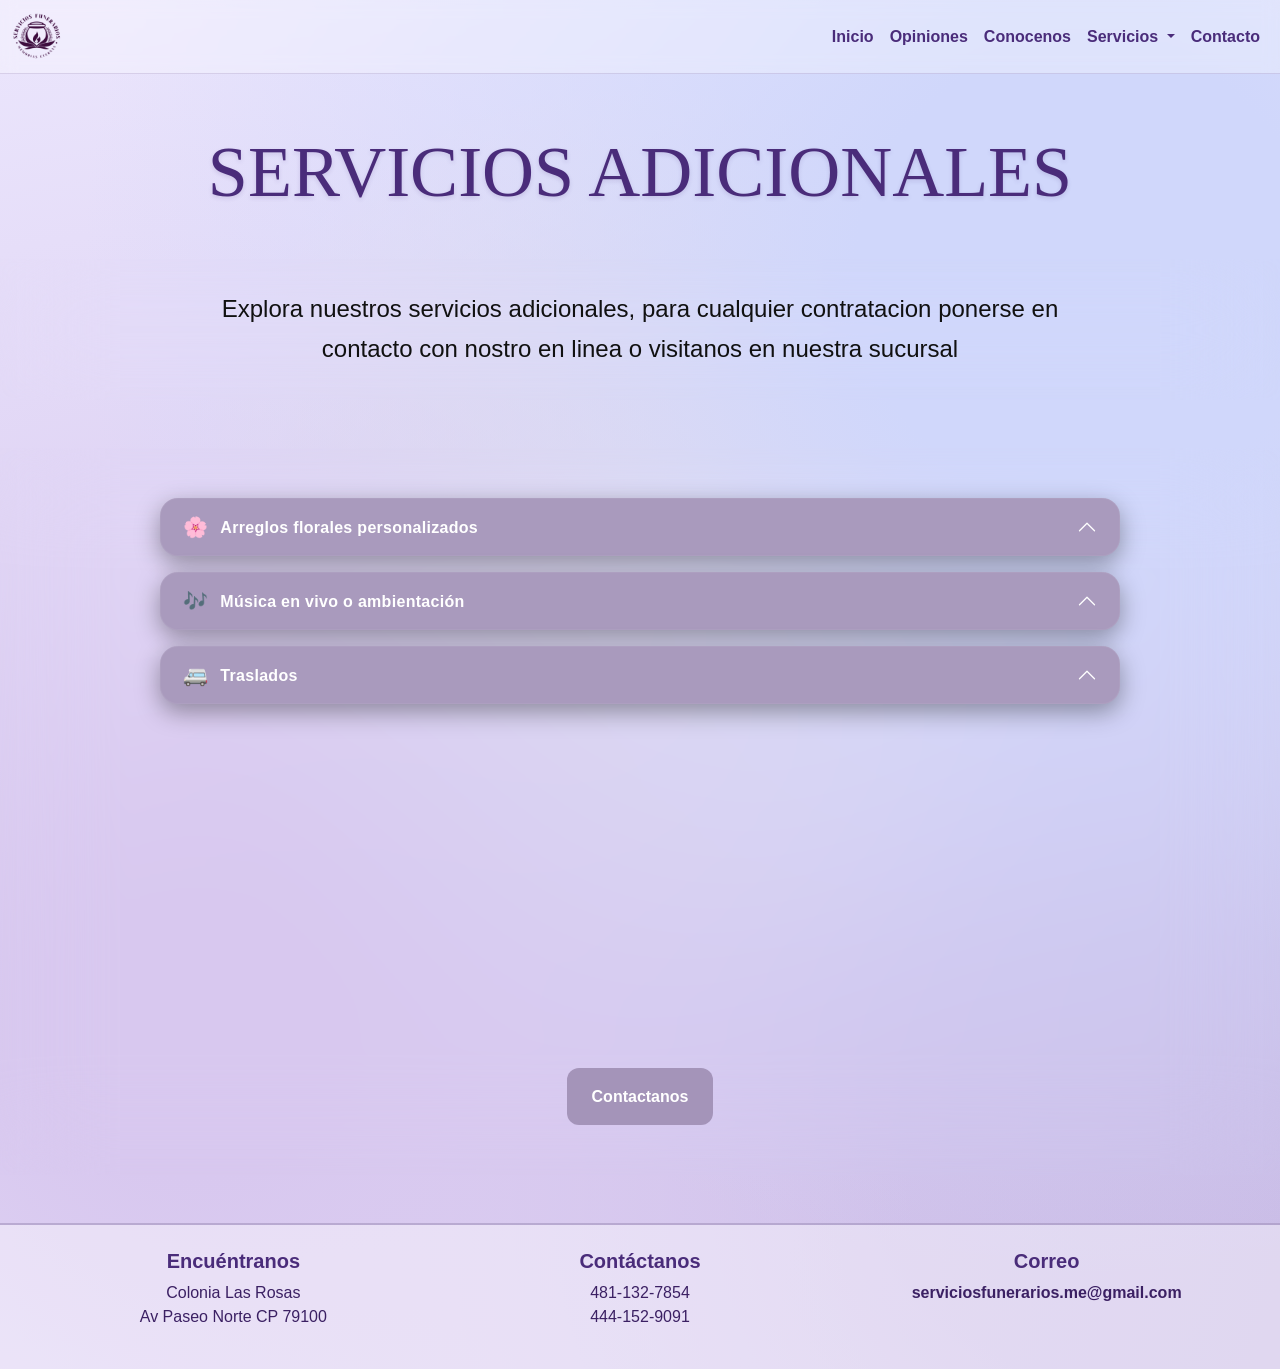
<file: pages/extras/extras.html>
<!doctype html>
<html lang="es">
  <head>
    <meta charset="UTF-8" />
    <meta name="viewport" content="width=device-width, initial-scale=1.0" />
    <link
      href="https://cdn.jsdelivr.net/npm/bootstrap@5.3.8/dist/css/bootstrap.min.css"
      rel="stylesheet"
      integrity="sha384-sRIl4kxILFvY47J16cr9ZwB07vP4J8+LH7qKQnuqkuIAvNWLzeN8tE5YBujZqJLB"
      crossorigin="anonymous"
    />
    <link
      href="https://cdn.jsdelivr.net/npm/bootstrap-icons/font/bootstrap-icons.css"
      rel="stylesheet"
    />
    <link rel="stylesheet" href="../../shared/estilos.css" />
    <link rel="stylesheet" href="extras.css" />
    <title>SF ME</title>
  </head>
  <body>
    <nav class="navbar navbar-expand-lg text-white navbar-dark sticky-top">
      <div class="container-fluid">
        <a class="navbar-brand logo" href="../../index.html"
          ><img src="../../assets/img/logotipo.svg" alt="Logotipo"
        /></a>

        <button
          class="navbar-toggler"
          type="button"
          data-bs-toggle="collapse"
          data-bs-target="#navbarSupportedContent"
          aria-controls="navbarSupportedContent"
          aria-expanded="false"
          aria-label="Toggle navigation"
        >
          <span class="navbar-toggler-icon"></span>
        </button>

        <div
          class="collapse navbar-collapse justify-content-end"
          id="navbarSupportedContent"
        >
          <ul class="navbar-nav mb-2 mb-lg-0">
            <li class="nav-item">
              <a class="nav-link" href="../../index.html">Inicio</a>
            </li>
            <li class="nav-item">
              <a class="nav-link" href="../opiniones/opiniones.html"
                >Opiniones</a
              >
            </li>
            <li class="nav-item">
              <a class="nav-link" href="../conocenos/conocenos.html"
                >Conocenos</a
              >
            </li>
            <li class="nav-item dropdown">
              <a
                class="nav-link dropdown-toggle"
                href="#"
                role="button"
                data-bs-toggle="dropdown"
                aria-expanded="false"
              >
                Servicios
              </a>
              <ul class="dropdown-menu dropdown-menu-end cont-sub">
                <li>
                  <a
                    class="dropdown-item sub-s"
                    href="../paquetes_funerarios/paquetes-funerarios.html"
                    >Paquetes</a
                  >
                </li>
                <li>
                  <a
                    class="dropdown-item sub-s"
                    href="../planeacion/planeacion.html"
                    >Planeacion</a
                  >
                </li>
                <li>
                  <a class="dropdown-item sub-s" href="../urnas/urnas.html"
                    >Urnas</a
                  >
                </li>
                <li>
                  <a class="dropdown-item sub-s" href="../ataudes/ataudes.html"
                    >Ataudes</a
                  >
                </li>
                <li>
                  <a class="dropdown-item sub-s" href="../extras/extras.html"
                    >Extras</a
                  >
                </li>
              </ul>
            </li>
            <li class="nav-item">
              <a class="nav-link" href="../contacto/contacto.html">Contacto</a>
            </li>
          </ul>
        </div>
      </div>
    </nav>

    <header>
      <h1 class="titulos text-center">Servicios adicionales</h1>
    </header>

    <section>
      <div class="frase">
        <p>
          Explora nuestros servicios adicionales, para cualquier contratacion
          ponerse en contacto con nostro en linea o visitanos en nuestra
          sucursal
        </p>
      </div>
    </section>

    <section class="extras my-5">
      <div class="accordion" id="extrasAccordion">
        <div class="accordion-item">
          <h2 class="accordion-header" id="headingFlowers">
            <button
              class="accordion-button"
              type="button"
              data-bs-toggle="collapse"
              data-bs-target="#extraFlowers"
              aria-expanded="true"
              aria-controls="extraFlowers"
            >
              <span class="acc-icon">🌸</span>
              <span class="acc-title">Arreglos florales personalizados</span>
            </button>
          </h2>
          <div
            id="extraFlowers"
            class="accordion-collapse collapse"
            aria-labelledby="headingFlowers"
          >
            <div class="accordion-body">
              <p>
                Ofrecemos arreglos sencillos, estándar o personalizados según el
                paquete y preferencias de la familia. Colores y estilos a
                elección.
              </p>
              <div class="imagenes-extras">
                <img
                  src="../../assets/img/flores/arreglo1.png"
                  alt="Arreglo floral"
                />
                <img
                  src="../../assets/img/flores/arreglo2.png"
                  alt="Arreglo floral"
                />
                <img
                  src="../../assets/img/flores/arreglo3.png"
                  alt="Arreglo floral"
                />
              </div>
            </div>
          </div>
        </div>

        <div class="accordion-item">
          <h2 class="accordion-header" id="headingMusic">
            <button
              class="accordion-button"
              type="button"
              data-bs-toggle="collapse"
              data-bs-target="#extraMusic"
              aria-expanded="false"
              aria-controls="extraMusic"
            >
              <span class="acc-icon">🎶</span>
              <span class="acc-title">Música en vivo o ambientación</span>
            </button>
          </h2>
          <div
            id="extraMusic"
            class="accordion-collapse collapse"
            aria-labelledby="headingMusic"
          >
            <div class="accordion-body">
              <p>
                Servicio opcional de música en vivo (coro/solista) o
                ambientación sonora discreta durante la ceremonia.
              </p>
              <div class="imagenes-extras">
                <img src="../../assets/img/musica/musica1.png" alt="Musicos " />
                <img src="../../assets/img/musica/musica2.png" alt="Musicos" />
              </div>
            </div>
          </div>
        </div>

        <div class="accordion-item">
          <h2 class="accordion-header" id="headingTransport">
            <button
              class="accordion-button"
              type="button"
              data-bs-toggle="collapse"
              data-bs-target="#extraTransport"
              aria-expanded="false"
              aria-controls="extraTransport"
            >
              <span class="acc-icon">🚐</span>
              <span class="acc-title">Traslados</span>
            </button>
          </h2>
          <div
            id="extraTransport"
            class="accordion-collapse collapse"
            aria-labelledby="headingTransport"
          >
            <div class="accordion-body">
              <p>
                Servicio de transporte extra para familiares o traslados
                especiales fuera de lo incluido en el paquete contratado.
              </p>
              <div class="imagenes-extras">
                <img
                  src="../../assets/img/traslados/traslado1.png"
                  alt="Carrosa Funeraria Clasica"
                />
                <img
                  src="../../assets/img/traslados/traslado2.png"
                  alt="Carrosa Funeraria moderna"
                />
              </div>
            </div>
          </div>
        </div>
      </div>
      <div class="btn-contratar">
        <a href="../contacto/contacto.html" class="btn-contacto">
          Contactanos
        </a>
      </div>
    </section>

    <footer class="text-white py-4">
      <div class="container-fluid">
        <div class="row text-center">
          <div class="col-12 col-md-4 mb-3">
            <h5 class="fw-bold">Encuéntranos</h5>
            <p>Colonia Las Rosas<br />Av Paseo Norte CP 79100</p>
          </div>
          <div class="col-12 col-md-4 mb-3">
            <h5 class="fw-bold">Contáctanos</h5>
            <p>481-132-7854<br />444-152-9091</p>
          </div>
          <div class="col-12 col-md-4 mb-3">
            <h5 class="fw-bold">Correo</h5>
            <p><strong>serviciosfunerarios.me@gmail.com</strong></p>
          </div>
        </div>
      </div>
    </footer>

    <script src="../../shared/script.js"></script>
    <script
      src="https://cdn.jsdelivr.net/npm/bootstrap@5.3.8/dist/js/bootstrap.bundle.min.js"
      integrity="sha384-FKyoEForCGlyvwx9Hj09JcYn3nv7wiPVlz7YYwJrWVcXK/BmnVDxM+D2scQbITxI"
      crossorigin="anonymous"
    ></script>
  </body>
</html>
</file>
<file: shared/estilos.css>
header {
  margin-top: 20px;
  padding: 35px;
  display: flex;
  justify-content: center;
  align-items: center;
}

.titulos {
  font-family: "h1";
  color: #4a2c7a; /* Violeta obscuro de la imagen (mucha fuerza visual) */
  text-transform: uppercase;
  font-size: 4.5rem;
  text-shadow: 0 2px 4px rgba(74, 44, 122, 0.15);
}

/* Menu */
.navbar {
  border-bottom: 1px solid rgba(74, 44, 122, 0.15);
  background-color: rgba(255, 255, 255, 0.3);
  backdrop-filter: blur(8px);
  -webkit-backdrop-filter: blur(8px);
  transition:
    background-color 0.3s ease,
    box-shadow 0.3s ease;
}

.navbar.scrolled {
  background-color: rgba(255, 255, 255, 0.92);
  backdrop-filter: blur(12px);
  -webkit-backdrop-filter: blur(12px);
  box-shadow: 0 4px 20px rgba(74, 44, 122, 0.15);
}

.navbar .nav-link {
  color: #4a2c7a;
  background: none;
  font-weight: 700;
}

.navbar .nav-link.active {
  color: #ffffff;
  font-weight: bold;
  background: #613d9b;
  border-radius: 8px;
  box-shadow: 0 4px 12px rgba(97, 61, 155, 0.3);
  transition:
    background-color 0.3s ease,
    box-shadow 0.3s ease;
}

.navbar .nav-link:hover,
.navbar .nav-link:focus {
  color: #613d9b;
}

/* ====== LOGO Y LOGOTIPO CENTRAL ====== */
.logo img,
.logotipo img {
  width: auto;
  filter: invert(10%) sepia(20%) saturate(4500%) hue-rotate(245deg)
    brightness(30%) contrast(150%);
  opacity: 0.95;
  transition:
    filter 0.3s ease,
    opacity 0.3s ease;
}

.logo img {
  width: 50px;
  margin-right: 20px;
}

.cont-sub {
  border: 1.5px solid #613d9b;
  background: rgba(255, 255, 255, 0.85);
  backdrop-filter: blur(8px);
  -webkit-backdrop-filter: blur(8px);
  box-shadow: 0 4px 10px rgba(74, 44, 122, 0.1);
  transition:
    background-color 0.3s ease,
    box-shadow 0.3s ease;
}

.sub-s {
  color: #4a2c7a;
  font-weight: 700;
}

.sub-s:hover {
  background: #4a2c7a;
  color: #ffffff;
  transition:
    background 0.3s,
    color 0.3s;
}

.hero {
  height: auto;
  padding: 20px;
}

.navbar-toggler:focus {
  box-shadow: none;
  outline: none;
}

/* Footer */
footer {
  height: auto;
  color: #4a2c7a;
  padding: 25px 30px;
  border-top: 2px solid rgba(74, 44, 122, 0.3);
  background: rgba(255, 255, 255, 0.4);
}

footer h5 {
  margin-bottom: 0.5rem;
  font-weight: 800;
  color: #4a2c7a;
}
footer p {
  margin-bottom: 0;
  word-break: break-word;
  color: #3b2063;
  font-weight: 500;
}

@media (min-width: 989px) and (max-width: 1200px) {
  .titulos {
    font-size: 3.5rem;
  }
}

@media (max-width: 480px) {
  .titulos {
    font-size: 2rem; /* móvil */
  }
}

@media (min-width: 480px) and (max-width: 968px) {
  .titulos {
    font-size: 2.5rem; /* móvil */
  }
}

/* ====== FONDO DEGRADADO ====== */
body {
  --x-0: 85%;
  --c-0: hsla(230, 85%, 90%, 1);
  --y-0: 20%;
  --c-1: hsla(265, 55%, 86%, 1);
  --y-1: 75%;
  --x-1: 15%;
  --c-2: hsla(25, 100%, 94%, 1);
  --x-2: 50%;
  --y-2: 40%;
  --c-3: hsla(260, 45%, 82%, 1);
  --x-3: 90%;
  --y-3: 85%;

  background-color: #ede9fe;
  background-image:
    radial-gradient(
      circle at var(--x-0) var(--y-0),
      var(--c-0) var(--s-start-0),
      transparent var(--s-end-0)
    ),
    radial-gradient(
      circle at var(--x-1) var(--y-1),
      var(--c-1) var(--s-start-1),
      transparent var(--s-end-1)
    ),
    radial-gradient(
      circle at var(--x-2) var(--y-2),
      var(--c-2) var(--s-start-2),
      transparent var(--s-end-2)
    ),
    radial-gradient(
      circle at var(--x-3) var(--y-3),
      var(--c-3) var(--s-start-3),
      transparent var(--s-end-3)
    );
  animation: hero-gradient-animation 12s linear infinite alternate;
  background-blend-mode: normal, normal, normal, normal;
  z-index: 0;
  margin: 0;
  padding: 0;
  font-family: sans-serif;
  min-height: 100vh;
}

@font-face {
  font-family: "h1";
  src: url("../assets/fonts/Jumps\ Winter.otf") format("otf");
  font-weight: normal;
  font-style: normal;
}

@keyframes hero-gradient-animation {
  0% {
    --s-start-0: 15%;
    --s-end-0: 65%;
    --x-0: 85%;
    --y-0: 20%;
    --s-start-1: 10%;
    --s-end-1: 75%;
    --y-1: 75%;
    --x-1: 15%;
    --s-start-2: 5%;
    --s-end-2: 45%;
    --x-2: 50%;
    --y-2: 40%;
    --s-start-3: 15%;
    --s-end-3: 70%;
    --x-3: 90%;
    --y-3: 85%;
  }

  100% {
    --s-start-0: 15%;
    --s-end-0: 65%;
    --x-0: 20%;
    --y-0: 80%;
    --s-start-1: 10%;
    --s-end-1: 75%;
    --y-1: 20%;
    --x-1: 80%;
    --s-start-2: 5%;
    --s-end-2: 45%;
    --x-2: 45%;
    --y-2: 50%;
    --s-start-3: 15%;
    --s-end-3: 70%;
    --x-3: 10%;
    --y-3: 15%;
  }
}

@property --s-start-0 {
  syntax: "<percentage>";
  inherits: false;
  initial-value: 15%;
}

@property --s-end-0 {
  syntax: "<percentage>";
  inherits: false;
  initial-value: 65%;
}

@property --x-0 {
  syntax: "<percentage>";
  inherits: false;
  initial-value: 85%;
}

@property --c-0 {
  syntax: "<color>";
  inherits: false;
  initial-value: hsla(230, 85%, 90%, 1);
}

@property --y-0 {
  syntax: "<percentage>";
  inherits: false;
  initial-value: 20%;
}

@property --c-1 {
  syntax: "<color>";
  inherits: false;
  initial-value: hsla(265, 55%, 86%, 1);
}

@property --s-start-1 {
  syntax: "<percentage>";
  inherits: false;
  initial-value: 10%;
}

@property --s-end-1 {
  syntax: "<percentage>";
  inherits: false;
  initial-value: 75%;
}

@property --y-1 {
  syntax: "<percentage>";
  inherits: false;
  initial-value: 75%;
}

@property --x-1 {
  syntax: "<percentage>";
  inherits: false;
  initial-value: 15%;
}

@property --s-start-2 {
  syntax: "<percentage>";
  inherits: false;
  initial-value: 5%;
}

@property --s-end-2 {
  syntax: "<percentage>";
  inherits: false;
  initial-value: 45%;
}

@property --c-2 {
  syntax: "<color>";
  inherits: false;
  initial-value: hsla(25, 100%, 94%, 1);
}

@property --x-2 {
  syntax: "<percentage>";
  inherits: false;
  initial-value: 50%;
}

@property --y-2 {
  syntax: "<percentage>";
  inherits: false;
  initial-value: 40%;
}

@property --c-3 {
  syntax: "<color>";
  inherits: false;
  initial-value: hsla(260, 45%, 82%, 1);
}

@property --x-3 {
  syntax: "<percentage>";
  inherits: false;
  initial-value: 90%;
}

@property --s-start-3 {
  syntax: "<percentage>";
  inherits: false;
  initial-value: 15%;
}

@property --s-end-3 {
  syntax: "<percentage>";
  inherits: false;
  initial-value: 70%;
}

@property --y-3 {
  syntax: "<percentage>";
  inherits: false;
  initial-value: 85%;
}

.navbar-dark .navbar-toggler-icon {
  background-image: url("data:image/svg+xml,%3csvg xmlns='http://www.w3.org/2000/svg' viewBox='0 0 30 30'%3e%3cpath stroke='%234a2c7a' stroke-linecap='round' stroke-miterlimit='10' stroke-width='2' d='M4 7h22M4 15h22M4 23h22'/%3e%3c/svg%3e");
}

.navbar-toggler {
  border-color: #4a2c7a;
}
</file>
<file: pages/extras/extras.css>
/* ====== FRASE / INTRO ====== */
.frase {
  padding: 30px;
  background: transparent;
  backdrop-filter: blur(50px);
  -webkit-backdrop-filter: blur(50px);
}

.frase p {
  color: #111;
  font-size: 1.5rem;
  text-align: center;
  line-height: 1.7;
  max-width: 900px;
  margin: 0 auto;
}

/* ====== EXTRAS SECTION ====== */
.extras {
  padding: 50px;
  background: transparent;
  backdrop-filter: blur(50px);
  -webkit-backdrop-filter: blur(50px);
}

.extras .accordion {
  min-height: 60vh;
  max-width: 960px;
  margin: 0 auto;
  row-gap: 16px;
  background: transparent !important;
}

/* ====== ACCORDION GLASS PREMIUM ====== */
.accordion-item {
  border: 1px solid rgba(255, 255, 255, 0.1) !important;
  border-radius: 18px !important;
  overflow: hidden;
  background: rgb(164, 148, 185) !important;
  backdrop-filter: blur(12px);
  -webkit-backdrop-filter: blur(12px);
  box-shadow: 0 8px 24px rgba(0, 0, 0, 0.35);
  transition: 0.25s ease-in-out;
  margin-bottom: 16px;
}

.accordion-item:hover {
  transform: translateY(-4px);
  border-color: rgba(255, 255, 255, 0.22) !important;
  box-shadow: 0 12px 28px rgba(0, 0, 0, 0.45);
}

/* Base del botón */
.accordion-button {
  display: flex !important;
  align-items: center !important;
  gap: 12px;
  font-weight: 700;
  font-size: 1rem;
  padding: 18px 22px;
  letter-spacing: 0.3px;
  border: none !important;
}

/* Estado Cerrado (Colapsado) */
.accordion-button.collapsed {
  background: transparent !important;
  color: #ffffff !important;
}

/* Estado Expandido / Abierto */
.accordion-button:not(.collapsed) {
  background: rgba(255, 255, 255, 0.06) !important;
  color: #ffffff !important;
  box-shadow: none !important;
}

/* Remoción del foco predeterminado de Bootstrap */
.accordion-button:focus {
  box-shadow: none !important;
  outline: none !important;
  border-color: transparent !important;
  background: rgba(255, 255, 255, 0.06) !important;
  color: #ffffff !important;
}

/* Inversión de color para la flecha del indicador */
.accordion-button::after {
  filter: brightness(0) invert(1) !important;
}

/* Clases de utilidad internas */
.acc-icon {
  font-size: 1.25rem;
  line-height: 1;
}

.acc-title {
  flex-grow: 1;
  text-align: left;
}

/* Cuerpo del acordeón */
.accordion-body {
  font-size: 0.95rem;
  color: #cfcfcf !important;
  padding: 18px 22px;
  line-height: 1.7;
  min-height: 280px;
  background: transparent !important;
}

/* ====== IMÁGENES EXTRAS ====== */
.imagenes-extras {
  display: flex;
  justify-content: center;
  flex-wrap: wrap;
  gap: 30px;
  margin-top: 25px;
  margin-bottom: 10px;
}

.imagenes-extras img {
  flex: 1 1 280px;
  max-width: 300px;
  height: auto;
  object-fit: cover;
  border-radius: 14px;
  border: 1px solid rgba(255, 255, 255, 0.08);
  box-shadow: 0 6px 18px rgba(0, 0, 0, 0.35);
  transition: 0.25s ease-in-out;
}

.imagenes-extras img:hover {
  transform: translateY(-6px) scale(1.03);
  border-color: rgba(255, 255, 255, 0.18);
  box-shadow: 0 10px 24px rgba(0, 0, 0, 0.5);
}

/* ====== BOTONES ====== */
.btn-contratar {
  display: flex;
  flex-direction: column;
  align-items: center;
  justify-content: center;
  margin-top: 30px;
}

.btn-contacto {
  display: inline-flex;
  align-items: center;
  justify-content: center;
  padding: 0.9rem 1.4rem;
  background: rgb(164, 148, 185);
  backdrop-filter: blur(10px);
  -webkit-backdrop-filter: blur(10px);
  color: #ffffff;
  font-weight: 700;
  border-radius: 12px;
  text-decoration: none;
  transition: 0.2s ease-in-out;
  border: 2px solid transparent;
}

.btn-contacto:hover {
  background: transparent;
  color: #ffffff;
  border-color: #ffffff;
  transform: translateY(-5px) scale(1.05);
}

/* ====== RESPONSIVE ====== */
@media (max-width: 576px) {
  .frase p {
    font-size: 1.1rem;
    padding: 0 0.5rem;
  }

  .extras {
    padding: 25px 15px;
  }

  .accordion-button {
    font-size: 0.98rem;
    padding: 16px 18px;
  }

  .accordion-body {
    font-size: 0.92rem;
    min-height: auto;
  }

  .imagenes-extras img {
    max-width: 100%;
  }
}

@media (min-width: 992px) {
  .imagenes-extras {
    gap: 16px;
  }

  .imagenes-extras img {
    flex: 0 0 calc(33.333% - 12px);
    max-width: calc(33.333% - 12px);
  }
}
</file>
